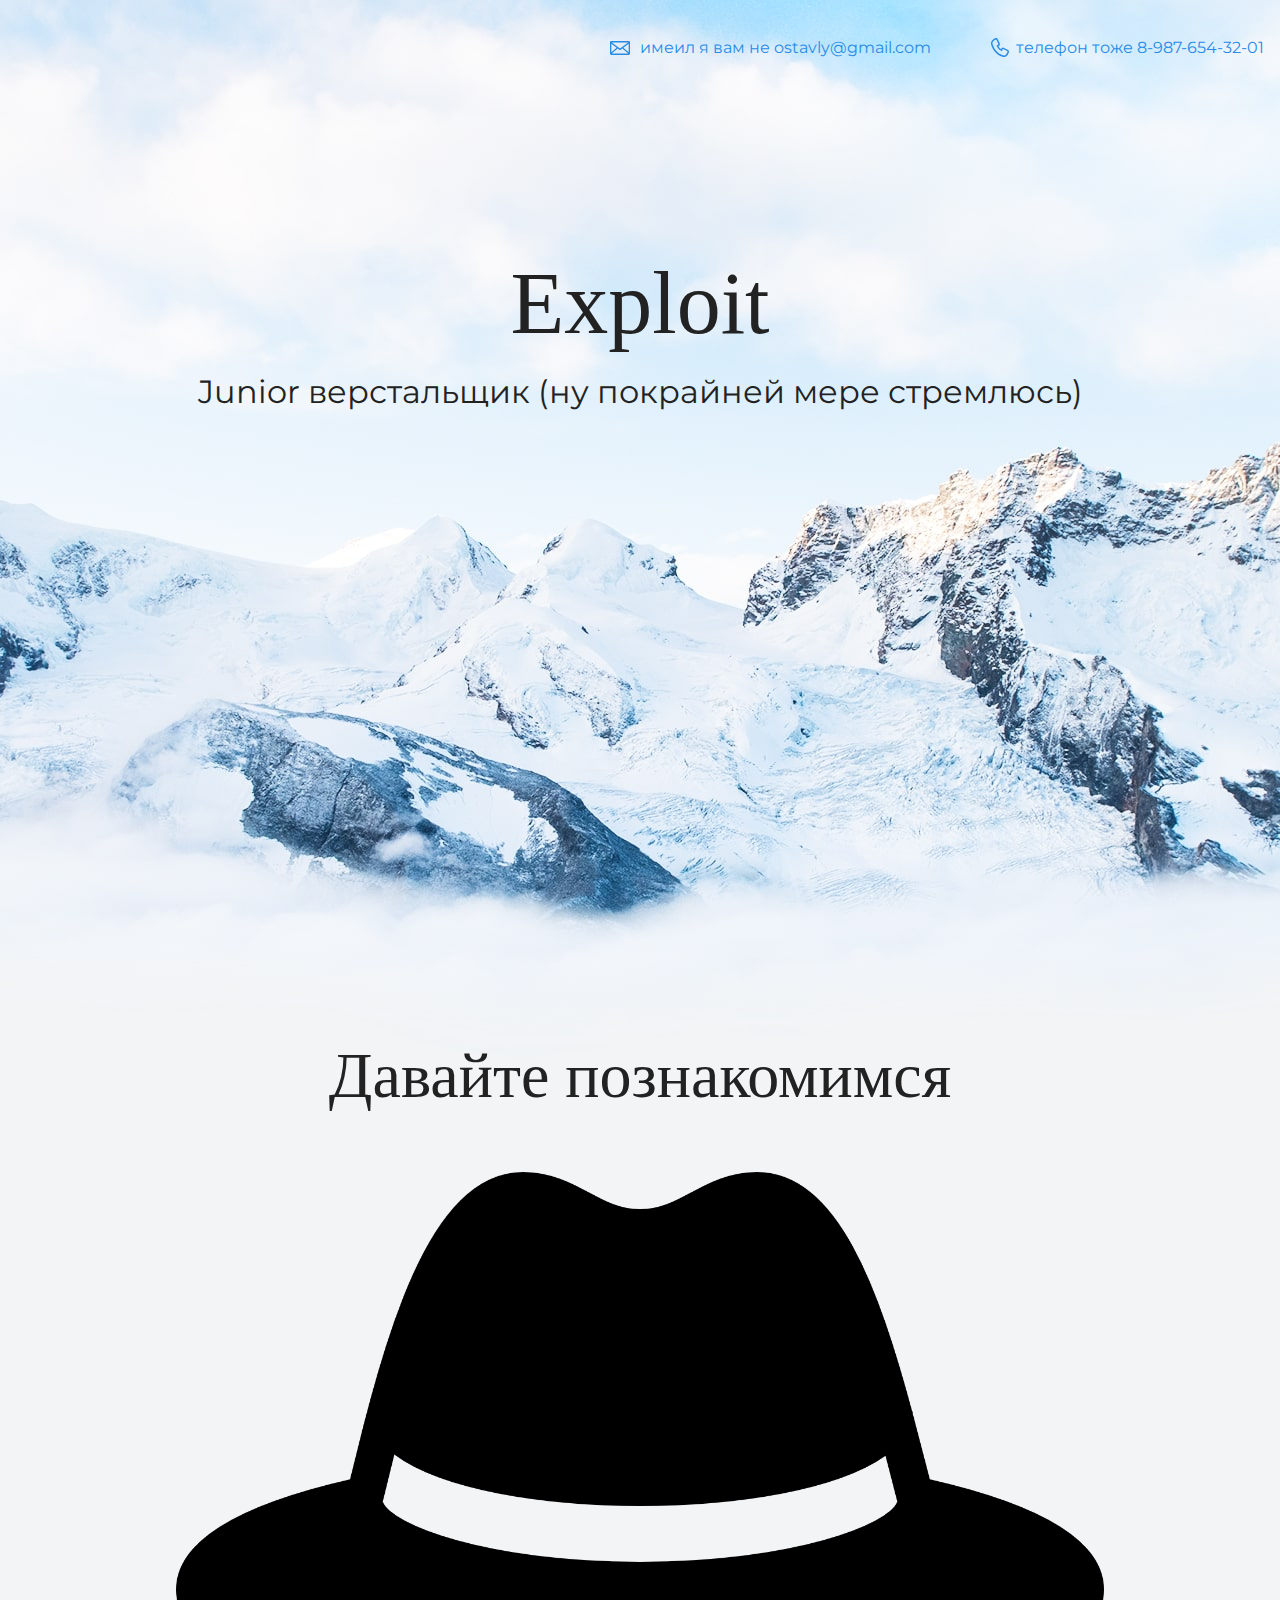
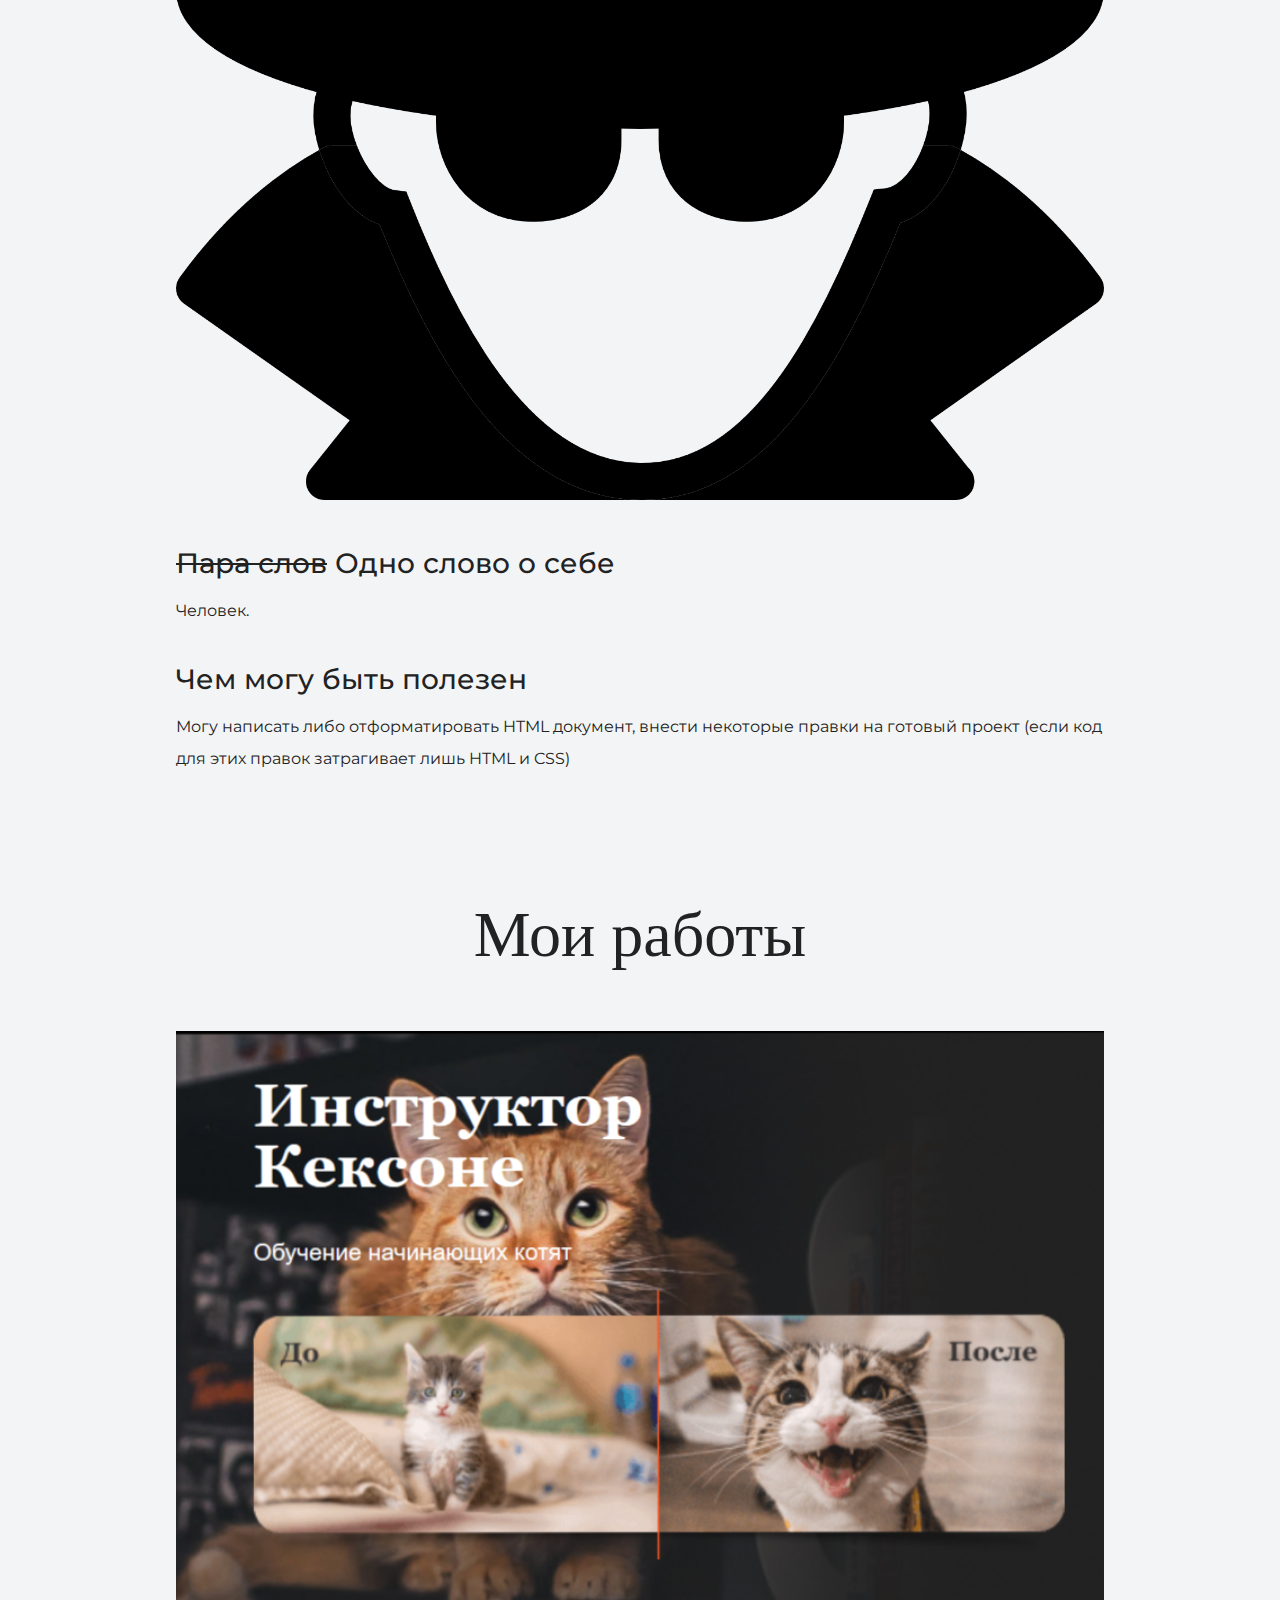
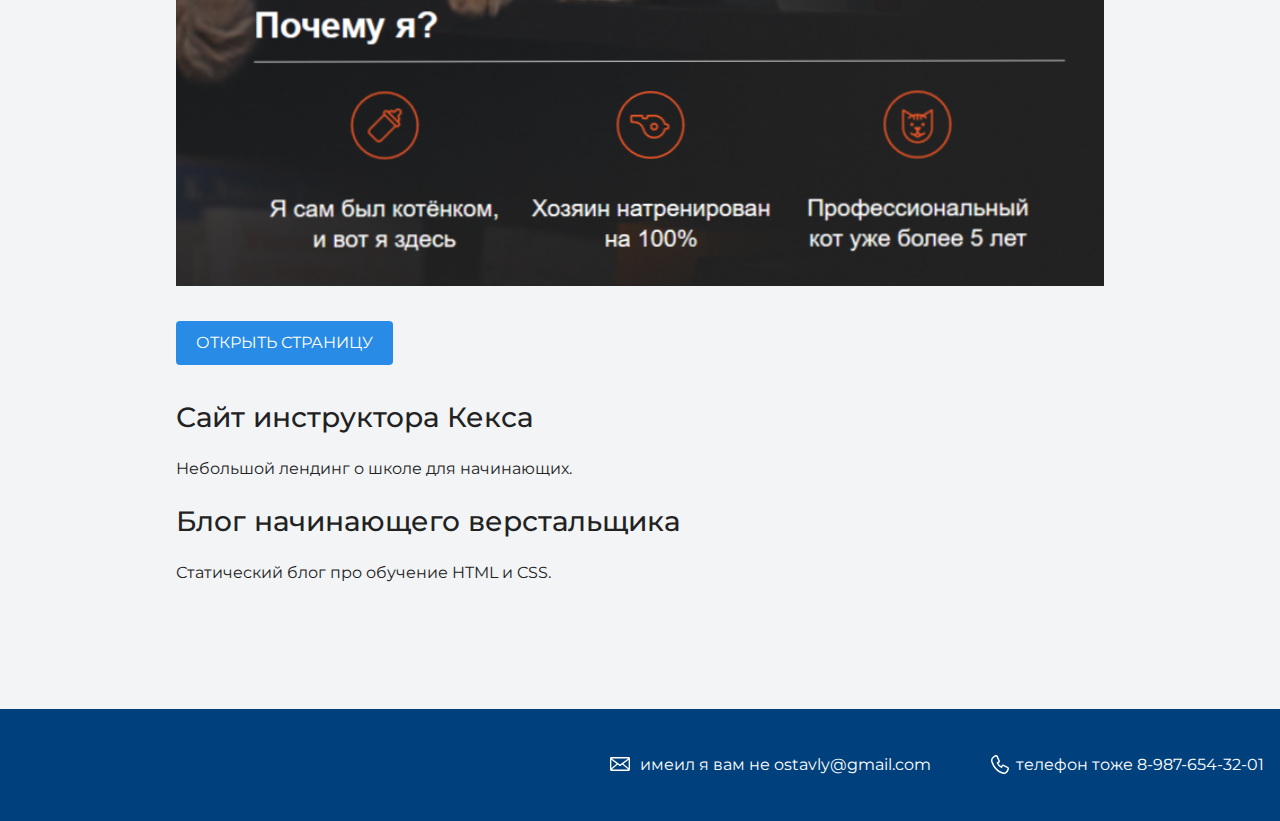
<file: index.html>
<!DOCTYPE html>
<html lang="ru">
  <head>
    <meta charset="UTF-8">
	<title>Портфолио Junior верстальщика</title>
	<link rel="stylesheet" href="style.css">
	<link href="https://fonts.googleapis.com/css?family=Montserrat:400,500,700|Old+Standard+TT&display=swap&subset=cyrillic" rel="stylesheet">
  </head>

  <body>
    <header class="page-header">
	<div class="container">
	  <a href="mailto:ostavly@gmail.com" class="header-email">имеил я вам не ostavly@gmail.com</a>
      <a href="tel:+89876543201" class="header-phone">телефон тоже 8-987-654-32-01</a>
    </div>
	</header>
	
    <section class="hero-image">
	<div class="container">
      <h1 class="heading">Exploit</h1>
      <p>Junior верстальщик (ну покрайней мере стремлюсь)</p>
    </div>
	</section>

    <section class="intro">
	<div class="container">
      <h2 class="subheading">Давайте познакомимся</h2>
	  <figure class="user-image">
		<img src="files/user.png" alt="Фотография" width="928"/>
	  </figure>
      <h3><s>Пара слов</s> Одно слово о себе</h3>
      <p>Человек.</p>
      <h3>Чем могу быть полезен</h3>
      <p>Могу написать либо отформатировать HTML документ, внести некоторые правки на готовый проект (если код для этих правок затрагивает лишь HTML и CSS)</p>
    </div>
	</section>

    <section class="portfolio">
	<div class="container">
      <h2 class="subheading">Мои работы</h2>

	  <figure class="project-image">
	    <img src="files/project.png" width="928" alt="Cайт инструктора Кекса"/>
	  </figure>
	  <a class="button" href="source/project/index.html">Открыть страницу</a>
	  <br/><br/>
      <h3>Сайт инструктора Кекса</h3>
      <p>Небольшой лендинг о школе для начинающих.</p>

      <h3>Блог начинающего верстальщика</h3>
      <p>Статический блог про обучение HTML и CSS.</p>
	</div>
	</section>

    <footer class="page-footer">
	<div class="container">
      <!-- Контактов нет, я асоциальная личность -->
	  <a href="mailto:ostavly@gmail.com" class="footer-email">имеил я вам не ostavly@gmail.com</a>
      <a href="tel:+89876543201" class="footer-phone">телефон тоже 8-987-654-32-01</a>
    </div>
	</footer>
  </body>
</html>
</file>
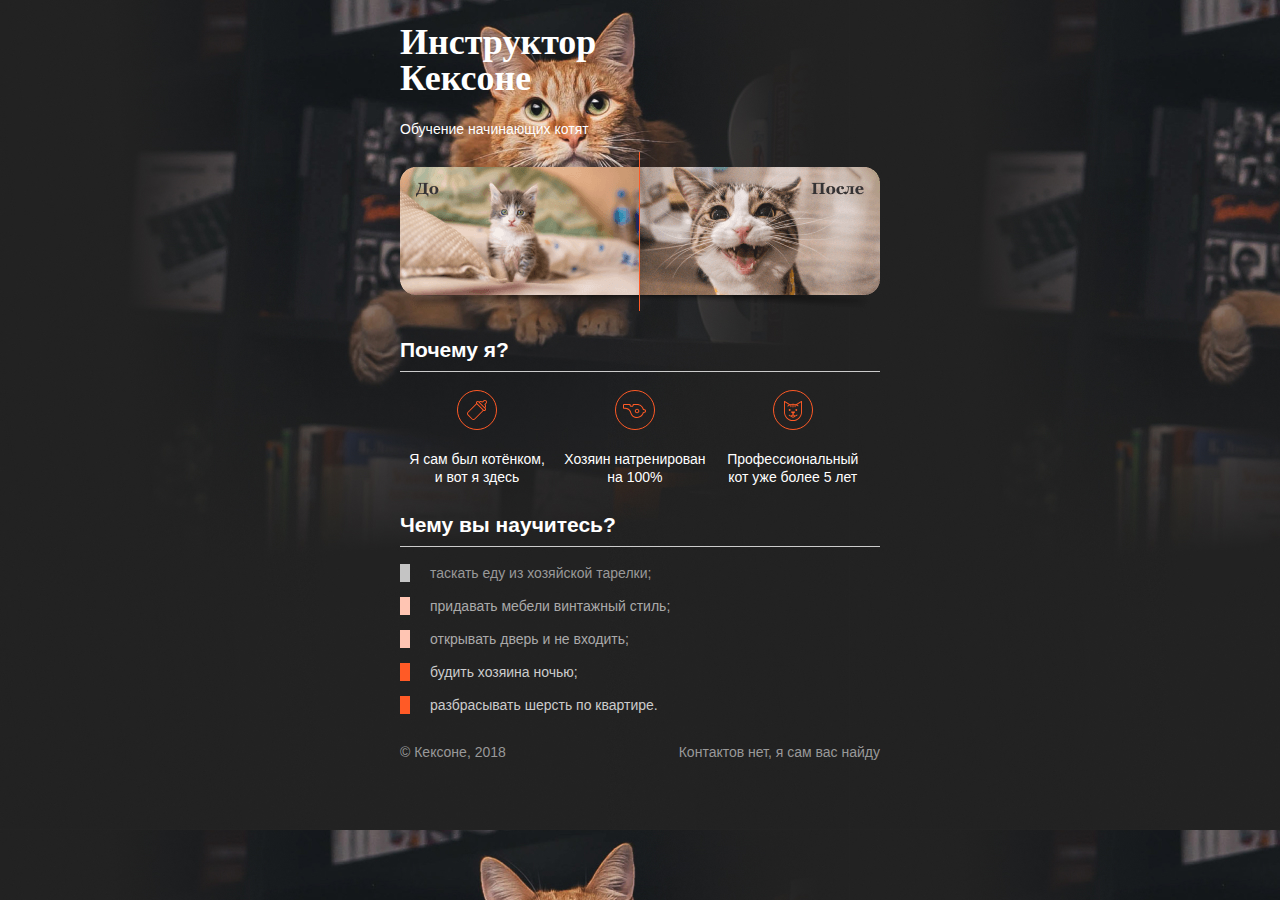
<file: source/project/index.html>
<!DOCTYPE html>
<html lang="ru">
  <head>
    <meta charset="utf-8">
    <title>Инструктор Кексоне</title>
    <link rel="stylesheet" href="style.css">
  </head>
  <body>
    <div class="container">
      <header class="site-header">
        <h1>Инструктор Кексоне</h1>
        <p>Обучение начинающих котят</p>
        <img src="img/banner-2.png">
      </header>

      <section class="features">
        <h2>Почему я?</h2>
        <p class="feature-kitten">Я сам был котёнком, и вот я здесь</p>
        <p class="feature-train">Хозяин натренирован на 100%</p>
        <p class="feature-cat">Профессиональный кот уже более 5 лет</p>
      </section>

      <section class="skills">
        <h2>Чему вы научитесь?</h2>
        <ul class="skills-list">
          <li class="skills-item">таскать еду из хозяйской тарелки;</li>
          <li class="skills-item standart">придавать мебели винтажный стиль;</li>
          <li class="skills-item standart">открывать дверь и не входить;</li>
          <li class="skills-item vip">будить хозяина ночью;</li>
          <li class="skills-item vip">разбрасывать шерсть по квартире.</li>
        </ul>
      </section>

      <footer class="site-footer">
        <p>© Кексоне, 2018</p>
        <p>Контактов нет, я сам вас найду</p>
      </footer>
    </div>
  </body>
</html>
</file>
<file: style.css>
body {
  margin: 0;
  min-width: 960px;
  font-family: "Montserrat", "Helvetica", "Arial", sans-serif;
  font-size: 16px;
  line-height: 32px;
  color: #222222;
  background-color: #f2f4f6;
  background-image: url("img/hero-bg.jpg");
  background-repeat: no-repeat;
  background-position: top center;
}

.container {
  max-width: 928px;
  margin: 0 auto;
  padding: 0 16px;
}

.page-header {
  margin: 0 0 160px;
  padding: 32px 0 32px;
}

.page-header .container,
.page-footer .container {
  max-width: 1408px;
  text-align: right;
}

.page-header a {
  margin-left: 56px;
  color: #288be6;
  text-decoration: none;
  background-repeat: no-repeat;
  background-position: left;
}

.header-email {
  padding-left: 30px;
  background-image: url("img/icon-email-header.svg");
}

.header-phone {
  padding-left: 25px;
  background-image: url("img/icon-phone-header.svg");
}

.hero-image {
  margin-bottom: 620px;
}

.hero-image .container {
  max-width: 1408px;
  text-align: center;
}

.heading {
  margin: 0 0 16px;
  font-family: "Old Standard TT", "Times", "Times New Roman", serif;
  font-size: 88px;
  line-height: 96px;
  font-weight: 400;
}

.hero-image p {
  margin: 0;
  font-size: 32px;
  line-height: 48px;
}

.intro {
  margin: 0 0 120px;
}

.subheading {
  margin: 0 0 56px;
  font-family: "Old Standard TT", "Times", "Times New Roman", serif;
  font-size: 64px;
  line-height: 80px;
  font-weight: 400;
  text-align: center;
}

.user-image {
  margin: 0 0 32px;
  text-align: center;
}

.intro h3,
.portfolio h3 {
  margin: 0 0 12px;
  font-size: 28px;
  line-height: 40px;
  font-weight: 500;
}

.intro p {
  margin: 0 0 32px;
}

.skills-list {
  margin: 0;
  padding: 0;
}

.skills-list dt {
  padding-left: 32px;
  background-repeat: no-repeat;
  background-position: left;
}

.skill-html {
  background-image: url("img/icon-html.svg");
}

.skill-css {
  background-image: url("img/icon-css.svg");
}

.level {
  margin: 4px 0 16px;
  padding: 0;
  height: 14px;
  font-size: 0;
  background-color: #ffffff;
  border: 1px solid #86c3fa;
  border-radius: 8px;
}

.level div {
  margin: 1px;
  height: 12px;
  background-color: #288be6;
  border-radius: 6px;
}

.portfolio {
  margin: 0 0 120px;
}

.projects {
  margin: 0;
  padding: 0;
  list-style: none;
}

.projects li {
  margin: 0 0 80px;
}

.project-image {
  margin: 0 0 24px;
  text-align: center;
}

.projects p {
  margin: 0 0 24px;
}

.button {
  padding: 6px 20px;
  display: inline-block;
  vertical-align: baseline;
  text-decoration: none;
  text-transform: uppercase;
  border-radius: 4px;
  background-color: #288be6;
  color: #ffffff;
}

.page-footer {
  padding: 40px 0;
  background-color: #00417d;
  color: #ffffff;
}

.page-footer a {
  margin-left: 56px;
  color: inherit;
  text-decoration: none;
  background-repeat: no-repeat;
  background-position: left;
}

.footer-email {
  padding-left: 30px;
  background-image: url("img/icon-email-footer.svg");
}

.footer-phone {
  padding-left: 25px;
  background-image: url("img/icon-phone-footer.svg");
}
</file>
<file: source/project/style.css>
body {
  padding: 0;
  font-family: "Arial", sans-serif;
  font-size: 14px;
  line-height: 18px;
  color: #fff;
  background: url("img/keks-background-dark.jpg") repeat;
}

h1 {
  width: 260px;
  font-family: "Georgia", serif;
  font-size: 36px;
  line-height: 36px;
}

h2 {
  padding-bottom: 12px;
  border-bottom: 1px solid #cccccc;
}

.site-header {
  margin-bottom: 30px;
}

.skills-item {
  margin-bottom: 15px;
  padding-left: 20px;
  border-left: 10px solid #c4c4c4;
  color: #999999;
}

.standart {
  border-color: #ffc5b3;
  color: #aaa;
}

/* Добавьте правило ниже */

.vip {
  border-color: #ff5a26;
  color: #ccc;
}

.container {
  width: 480px;
  margin: 0 auto;
}

.site-header img {
  display: block;
  margin: 0 auto;
}

.features {
  margin-bottom: 30px;
}

.features p {
  display: inline-block;
  vertical-align: top;
  width: 30%;
  margin: 0 5px;
  text-align: center;
  background-repeat: no-repeat;
  background-position: center top;
}

.feature-kitten {
  padding-top: 60px;
  background-image: url("img/bottle.svg");
}

.feature-cat {
  padding-top: 60px;
  background-image: url("img/cat.svg");
}

.feature-train {
  padding-top: 60px;
  background-image: url("img/whistle.svg");
}

.skills-list {
  padding: 0;
  list-style: none;
}

.site-footer {
  display: flex;
  justify-content: space-between;
  color: #999999;
}
</file>
